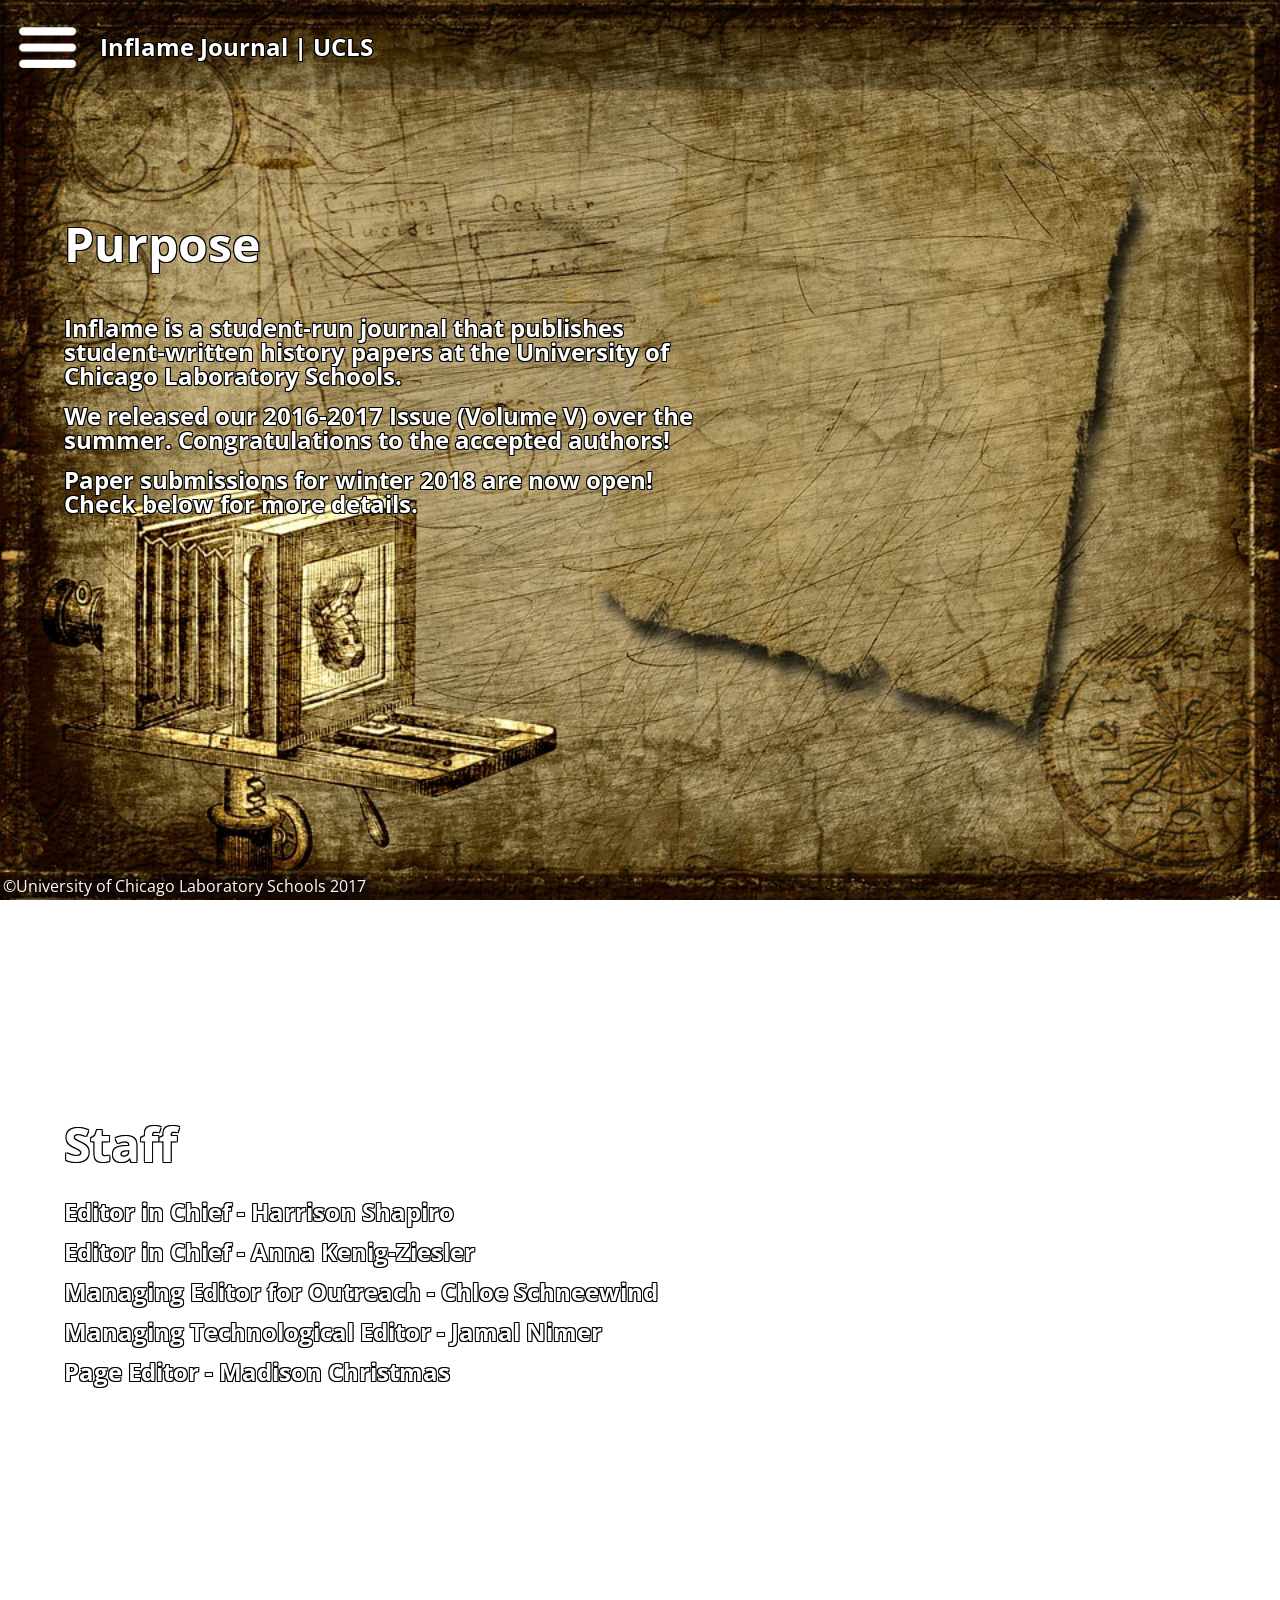
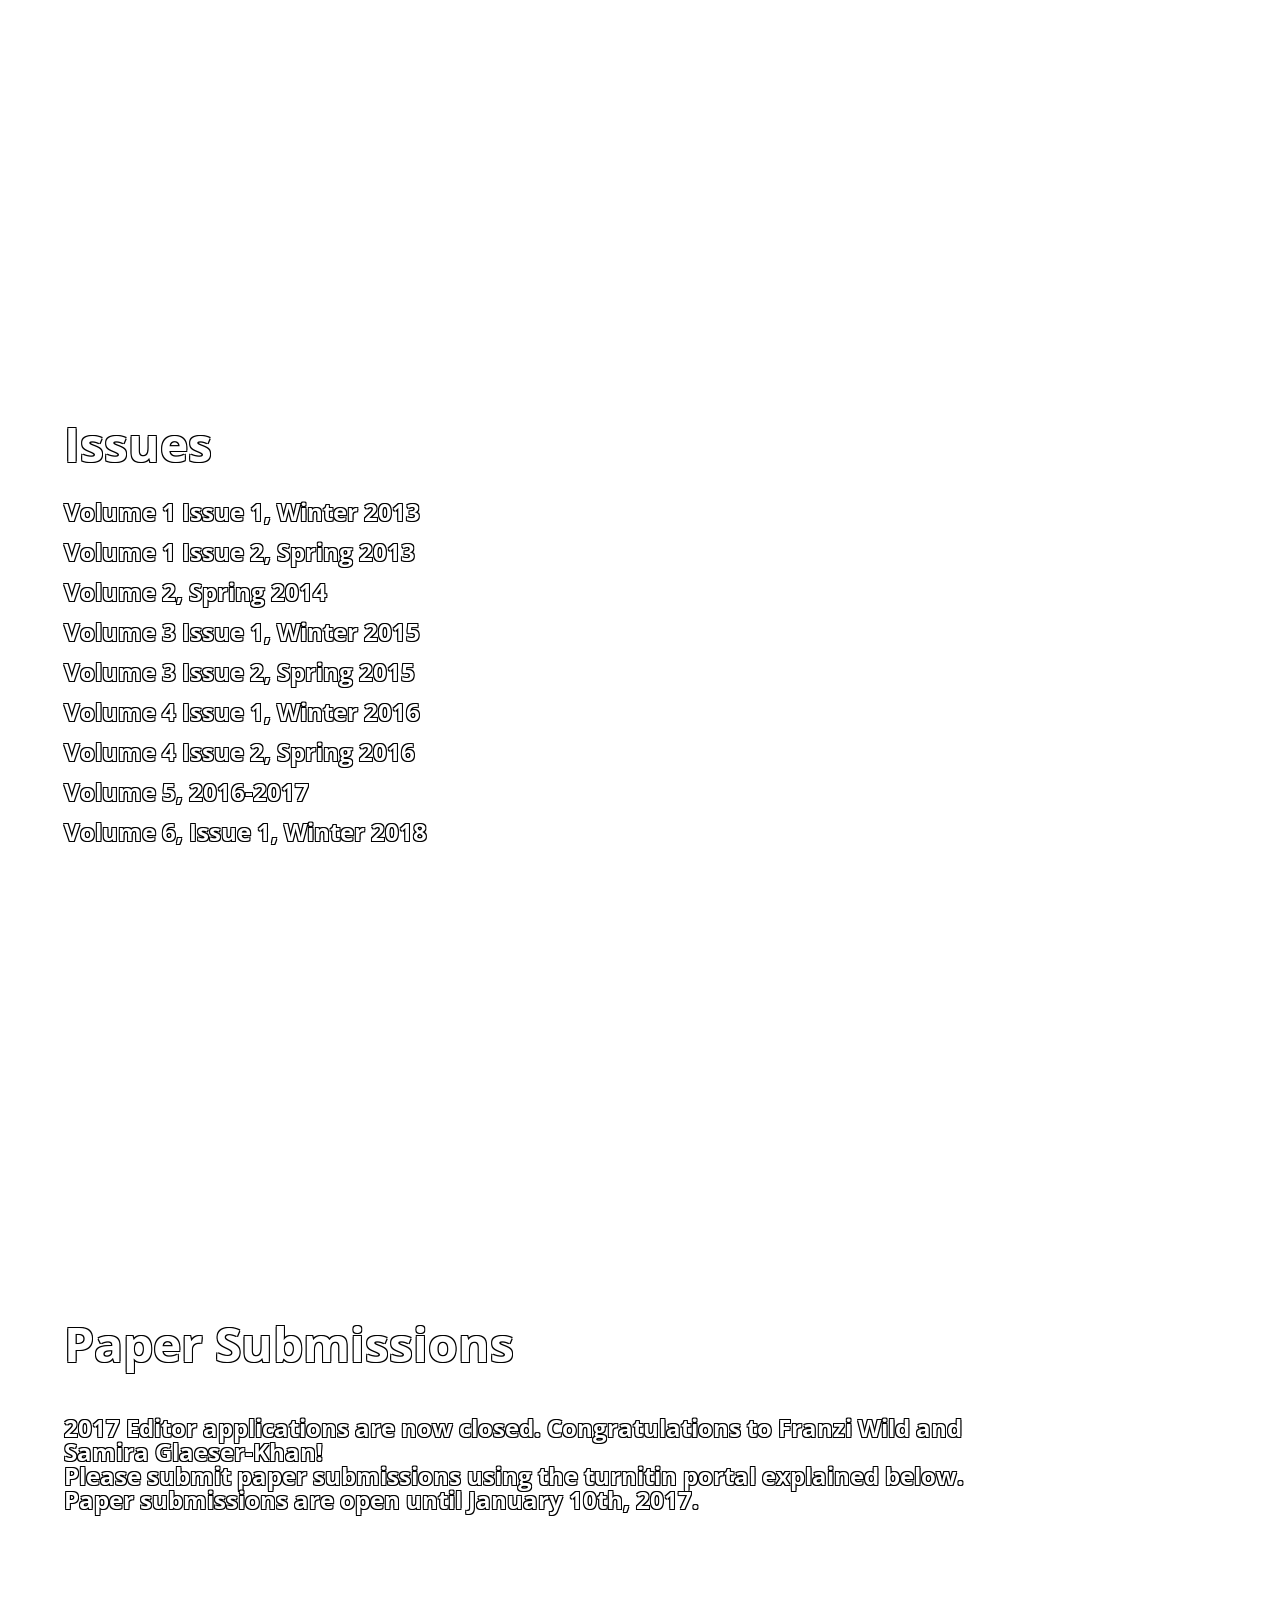
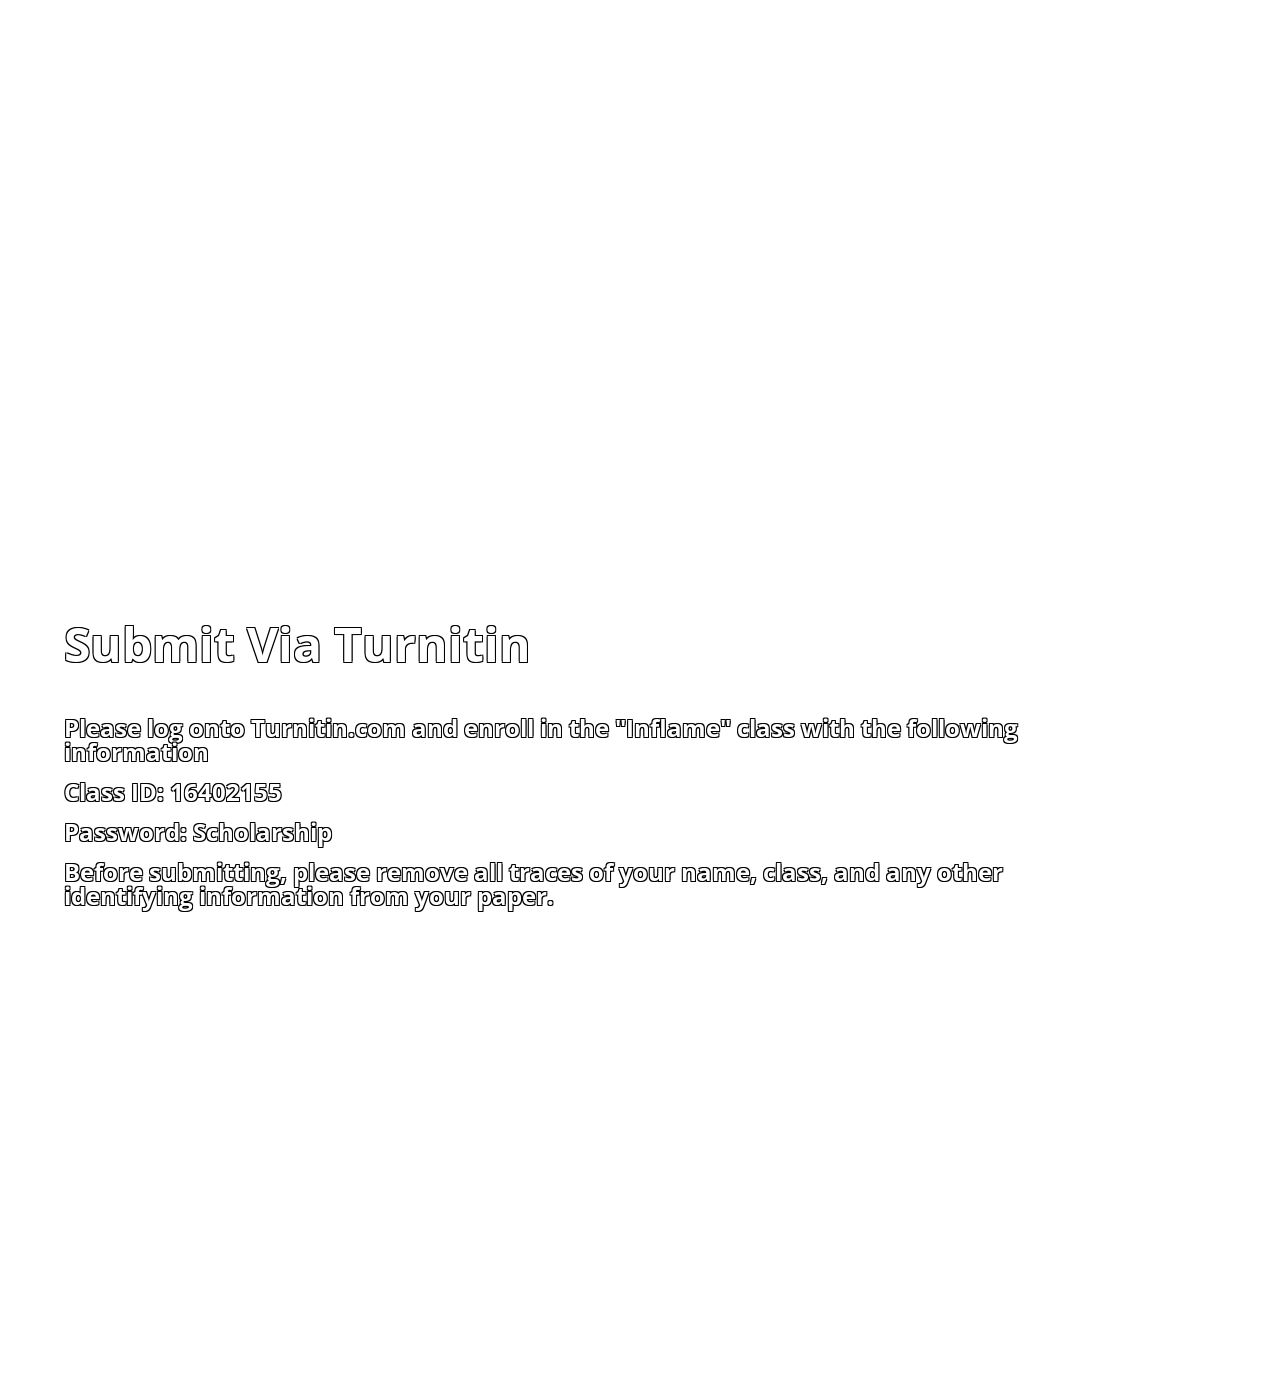
<file: index.html>
<!DOCTYPE html>
<html lang="en">
    <head>
        <script src="https://ajax.googleapis.com/ajax/libs/jquery/1.10.2/jquery.min.js"></script>
        <script type="text/javascript" src="assets/scripts/indexScrolling.js"></script>
        <title>Inflame History Journal | Home</title>
        <meta title="Inflame History Journal | Home">
        <meta charset="utf-8">
        <link rel="stylesheet" type="text/css" href="assets/stylesheets/main.css">
        <link rel="stylesheet" type="text/css" href="assets/stylesheets/index_style.css">
        <link rel="stylesheet" type="text/css" href="assets/stylesheets/scrolling_style.css">
        <link rel="icon" href="http://www.ucls.uchicago.edu/uploaded/favicon.ico">
    </head>

    <body>
        <header>
            <nav class="dropdown">
              <a id = "topbar" href="index.html">  <img width = 65px; height= 65px; src="assets/images/whitemenu.jpg"></a>
                <h1 id="pagetitle" class="dropbutton"><a id = "topbar" href="index.html">Inflame Journal | UCLS</a> </h1>
                <div class="dropdown-content">
                    <div class="dropdown-background">
                        <a href="#staff">Editorial Staff</a>
                        <a href="#issues">Issues</a>
                        <a href="#submit">Submit</a>
                        <a href="mailto:cgerst@ucls.uchicago.edu?subject=Inflame%20Question" target="_blank">Contact</a>
                    </div>
                </div>
            </nav>
        </header>
        <div class="scrollableContent">
            <section class="scrollScreen" id="mainScreen">
                <section class ="box" id="firstbox">
                    <article>
                        <h1>Purpose</h1>
                        <br>
                        <h2>Inflame is a student-run journal that publishes student-written history papers at the University of Chicago Laboratory Schools.</h2>
                        <br>
                        <h2>We released our 2016-2017 Issue (Volume V) over the summer. Congratulations to the accepted authors!</h2>
                        <br>
                        <h2>Paper submissions for winter 2018 are now open! Check below for more details.</h2>
                    </article>
                </section>
            </section>
            <section class="scrollScreen" id="staff">
                <article>
                    <section class="box">
                        <article>
                            <h1>Staff</h1>
                            <ul>
                                <li><h2>Editor in Chief - Harrison Shapiro</h2></li>
                                <br>
                                <li><h2>Editor in Chief - Anna Kenig-Ziesler</h2></li>
                                <br>
                                <li><h2>Managing Editor for Outreach - Chloe Schneewind</h2></li>
                                <br>
                                <li><h2>Managing Technological Editor - Jamal Nimer</h2></li>
                                <br>
                                <li><h2>Page Editor - Madison Christmas</h2></li>
                            </ul>
                        </article>
                </section>
            </article>
            </section>
            <section class="scrollScreen" id="issues">
                <article>
                    <section class="box">
                        <article>
                            <h1>Issues</h1>
                            <ul>
                            	<li class = "article_link"><a href=assets/journalissues/Inflame%201-1.pdf>Volume 1 Issue 1, Winter 2013</a></h2></li>
                              <br>
                            	<li class = "article_link"><a href=assets/journalissues/Inflame%201-2.pdf>Volume 1 Issue 2, Spring 2013</a></li>
                              <br>
                            	<li class = "article_link"><a href=assets/journalissues/Inflame%202.pdf>Volume 2, Spring 2014</a></li>
                              <br>
                            	<li class = "article_link"><a href=assets/journalissues/Inflame%203-1.pdf>Volume 3 Issue 1, Winter 2015</a></li>
                              <br>
                            	<li class = "article_link"><a href=assets/journalissues/Inflame%203-2.pdf>Volume 3 Issue 2, Spring 2015</a></li>
                              <br>
                            	<li class = "article_link"><a href=assets/journalissues/Inflame%204-1.pdf>Volume 4 Issue 1, Winter 2016</a></li>
                              <br>
                            	<li class = "article_link"><a href=assets/journalissues/Inflame%204-2.pdf>Volume 4 Issue 2, Spring 2016</a></li>
                              <br>
                            	<li class = "article_link"><a href=assets/journalissues/Inflame%205.pdf>Volume 5, 2016-2017</a></li>
                            <br>
                            	<li class = "article_link"><a href=assets/journalissues/Inflame%206-1.pdf>Volume 6, Issue 1, Winter 2018</a></li>
                            </ul>
                    </article>
                </section>
                </article>
            </section>
            <section class="scrollScreen" id="editorApps">
                <article>
                    <section class="box">
                        <article>
                            <h1>Paper Submissions</h1>
                            <br>
                            <h2>2017 Editor applications are now closed. Congratulations to Franzi Wild and Samira Glaeser-Khan!
                            <br>
                            <h2>Please submit paper submissions using the turnitin portal explained below.</h2>
                            <h2>Paper submissions are open until January 10th, 2017.</h2>
                            <ul>
                            </ul>
                        </article>
                </section>
                </article>
            </section>
            <section class="scrollScreen" id="submit">
                <article>
                    <section class="box">
                        <article>
                            <h1>Submit Via Turnitin</h1>
                            <br>
                            <h2>Please log onto Turnitin.com and enroll in the "Inflame" class with the following information</h2>
                            <br>
                            <h2>Class ID: 16402155</h2>
                            <br>
                            <h2>Password: Scholarship</h2>
                            <br>
                            <h2>Before submitting, please remove all traces of your name, class, and any other identifying information from your paper.</h2>
                            <ul>
                            </ul>
                        </article>
                </section>
                </article>
            </section>

        </div>


        <footer>
           <p>&copy;University of Chicago Laboratory Schools 2017</p>
        </footer>


    </body>
</html>
</file>
<file: assets/stylesheets/main.css>
/* http://meyerweb.com/eric/tools/css/reset/
   v2.0 | 20110126
   License: none (public domain)
*/

@import url('https://fonts.googleapis.com/css?family=Open+Sans');

html, body, div, span, applet, object, iframe,
h1, h2, h3, h4, h5, h6, p, blockquote, pre,
a, abbr, acronym, address, big, cite, code,
del, dfn, em, img, ins, kbd, q, s, samp,
small, strike, strong, sub, sup, tt, var,
b, u, i, center, dl, dt, dd, ol, ul, li,
fieldset, form, label, legend,
table, caption, tbody, tfoot, thead, tr, th, td,
article, aside, canvas, details, embed,
figure, figcaption, footer, header, hgroup,
menu, nav, output, ruby, section, summary,
time, mark, audio, video {
	margin: 0;
	padding: 0;
	border: 0;
	font-size: 100%;
	font: inherit;
	vertical-align: baseline;
	font-family: "Open Sans", sans-serif;
}
/* HTML5 display-role reset for older browsers */
article, aside, details, figcaption, figure,
footer, header, hgroup, menu, nav, section {
	display: block;
}
body {
	line-height: 1;
}
ol, ul {
	list-style: none;
}
blockquote, q {
	quotes: none;
}
blockquote:before, blockquote:after,
q:before, q:after {
	content: '';
	content: none;
}
table {
	border-collapse: collapse;
	border-spacing: 0;
}

/*End Meyer CSS reset. Begin custom Jamal Nimer stylesheet*/



header{
	position: fixed;
	top: 0;
	background-color: rgba(3, 3, 3, 0.2);
	height: 60px;
	width: 100%;
	align: center;
	padding: 15px;
	vertical-align: middle;
	color: white;
	transition: top .2s ease-in-out;
	margin-bottom: 5px;
}

#pagetitle{
	float: right;
	margin-top: 20px;
	margin-left: 20px;
}

.nav-up{
	top:-60px;
}

section{
	margin-top: 15px;
	width: 45%;
	margin-left: 7.5%;
	display: inline-block;
	vertical-align: middle;
}

aside{
	margin-top: 15px;
	float: right;
	display: inline-block;
	margin-left: auto;
	margin-right: 7.5%;
	width:30%;
	align-self: right;
	vertical-align: middle;
}

footer{
	width: 100%
	padding: 5px;
	display: inline-block;
	margin-top: 10px;
	vertical-align: middle;
	clear: both;
	height: 25px;
	position: fixed;
	background-color: rgba(3, 3, 3, .4);
	bottom: 0;
	left: 0;
}


footer > p {
	margin: 3px;
}




h1 {
    display: block;
    font-size: 3em;
    margin-top: 0.67em;
    margin-bottom: 0.67em;
    margin-left: 0;
    margin-right: 0;
    font-weight: bold;
		text-shadow:
		-1px -1px 0 #000,
		1px -1px 0 #000,
		-1px 1px 0 #000,
		1px 1px 0 #000;
}

h2 {
    display: block;
    font-size: 1.5em;
    margin-left: 0;
    margin-right: 0;
    font-weight: bold;
		text-decoration: none;
		text-shadow:
		-1px -1px 0 #000,
		1px -1px 0 #000,
		-1px 1px 0 #000,
		1px 1px 0 #000;
}

h3 {
    display: block;
    font-size: 1.17em;
    margin-left: 0;
    margin-right: 0;
    font-weight: bold;
		text-shadow:
		-1px -1px 0 #000,
		1px -1px 0 #000,
		-1px 1px 0 #000,
		1px 1px 0 #000;
}

/*CSS for Dropdown menu from Harrison Shapiro and modified by Jamal Nimer*/

@keyframes slideFromLeft {
	0% {left: -200px;}
	100%{left: 0;}
}

.dropdown {
    position: relative;
    display: inline-block;
}

.dropbutton{
	background-color: none;
	cursor: default;
	border-style: none;
	margin: 0;
	font-size: 1.5em;
	padding: 0;
}

.dropdown:hover > .dropdown-content {
	animation-name: slideFromLeft;
	animation-duration: 1s;
	animation-iteration-count: 1;
	left: 0;
}

.dropbutton > a {
	color: white;
	text-decoration: none;
}

.dropdown-content{
	position: fixed;
	top:40px;
	left: -200px;
	margin: 0;
	width: 5%;
	background-color: none;
	float: left;
	width: 200px;
	z-index: -1;
}
.dropdown-background{
	margin-top: 50px;
	box-shadow: 0px 8px 16px 0px rgba(3,3,3,0.2);
	background-color: rgba(3, 3, 3, .2);
	border-radius: 0px 0px 5px 0px;
	z-index: 1;
}

.dropdown-content:hover {
	left:0;
}

.dropdown-background > a {
	color: white;
	padding: 5px 8px;
	display: block;
	text-decoration: none;
    font-size: 1.17em;
    margin-left: 0;
    margin-right: 0;
    font-weight: bold;
}

.dropdown-content a:hover {
	color: white;
	background-color: rgba(3, 3, 3, 0.205);
	cursor: pointer;
}


/*End CSS for Dropdown Menu*/

ul {
	list-style: circle inside none;
}

.box > article > ul> li> a{
	color: white;
	text-decoration: none;
}

.box >article > h2> a {
	color: white;
	text-decoration: none;
}

.box >article > h3> a {
	color: white;
	text-decoration: none;
}
.box > article > ul{
	color: white;
	text-decoration: none;
	list-style: none;
}

.article_link{
	display: block;
	font-size: 1.5em;
	margin-left: 0;
	margin-right: 0;
	font-weight: bold;
	text-decoration: none;
	text-shadow:
		-1px -1px 0 #000,
		1px -1px 0 #000,
		-1px 1px 0 #000,
		1px 1px 0 #000;
}
/*Background image Setup*/
body{
	background-image: url("../images/background_image.jpg");
	background-size: cover;
	background-attachment: fixed;
	background-repeat: repeat-y;
	color: white;
	padding-top: 60px;
	padding-bottom: 30px;
}
</file>
<file: assets/stylesheets/index_style.css>
.box{
	margin-top: 10%;
	margin-left: 5%;
	width: 75%;
}

.box > h3{
	margin-bottom: 5px;
	text-decoration: underline;
}

aside{
	border: solid black;
	border-radius: 5px;
}

body{
	overflow:hidden;
}

.scrollScreen{
	vertical-align: middle;
}

#firstbox{
	width: 50%;
}
</file>
<file: assets/stylesheets/scrolling_style.css>
.scrollScreen{
	margin-top: 0;
	width: 100%;
	margin-left: 0;
	display: inline-block;
	vertical-align: middle;
	min-height: 100vh;
	min-width: 100vw;
}
</file>
